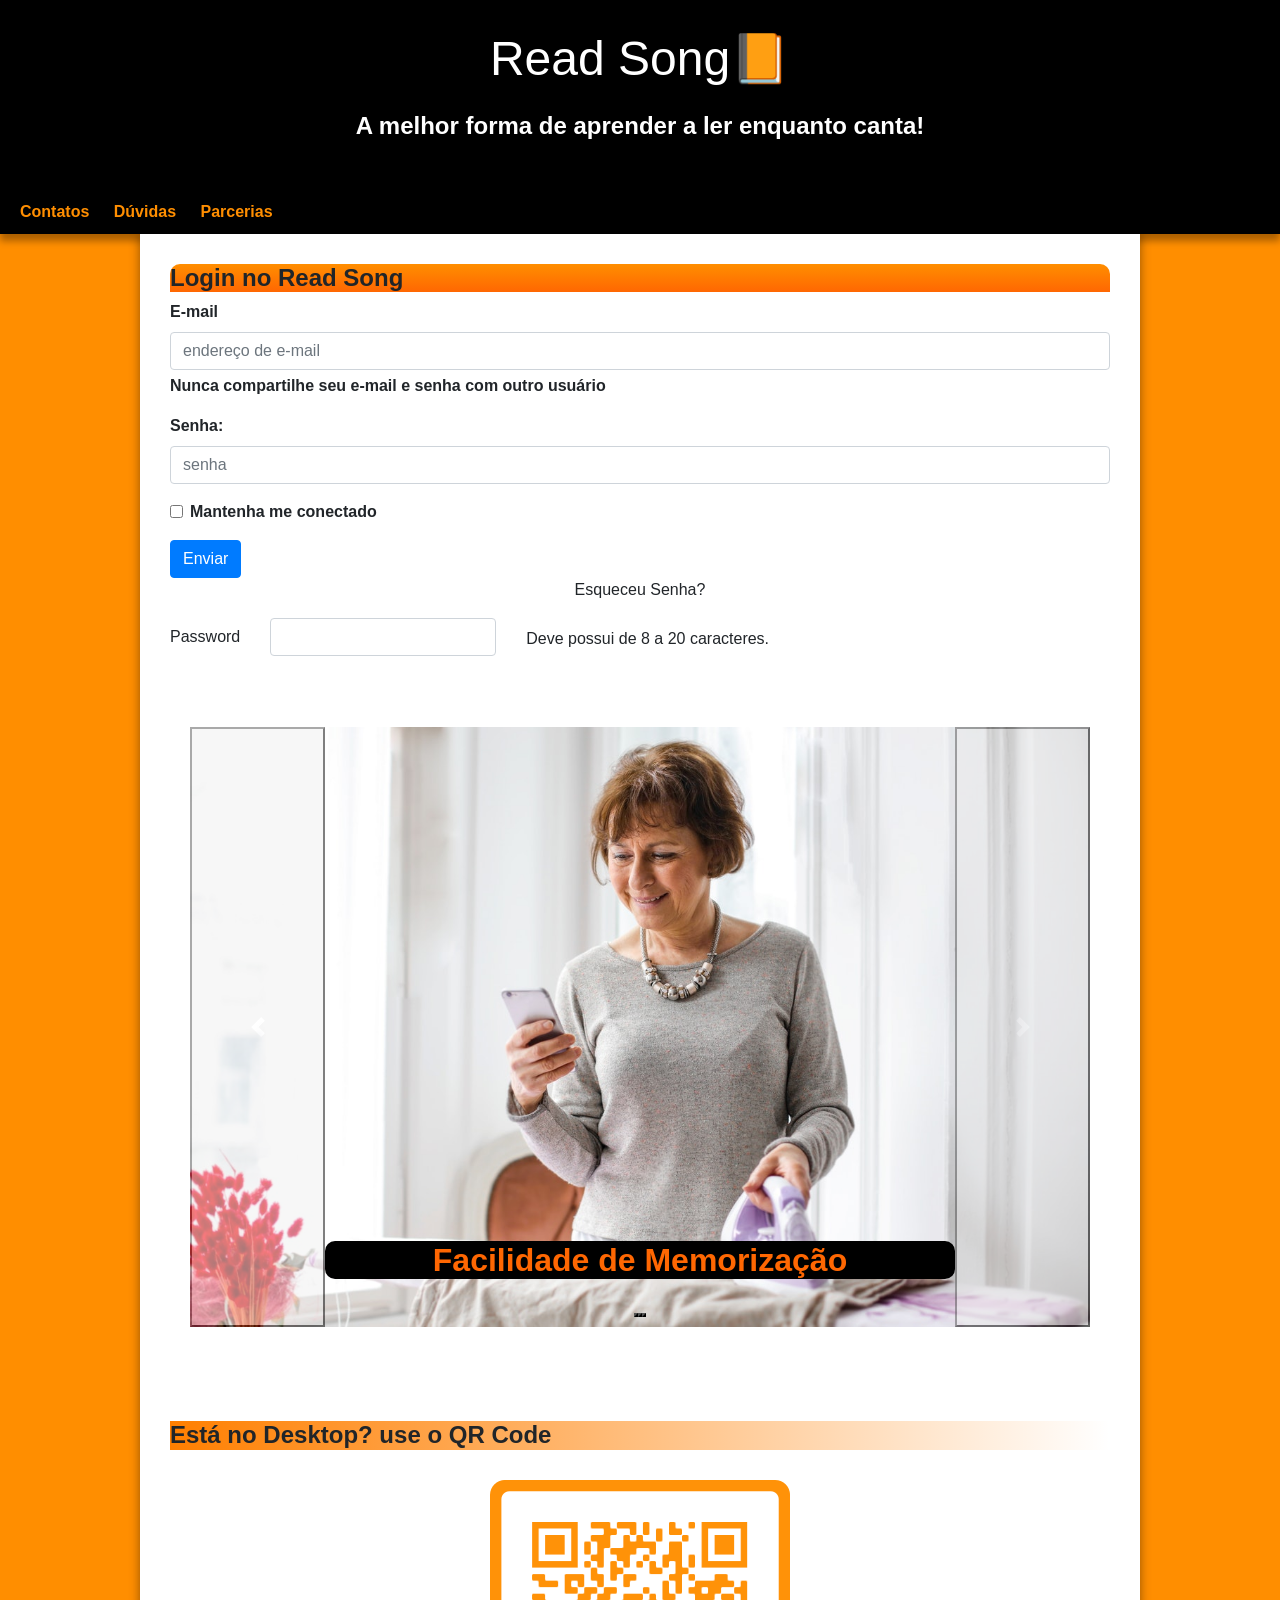
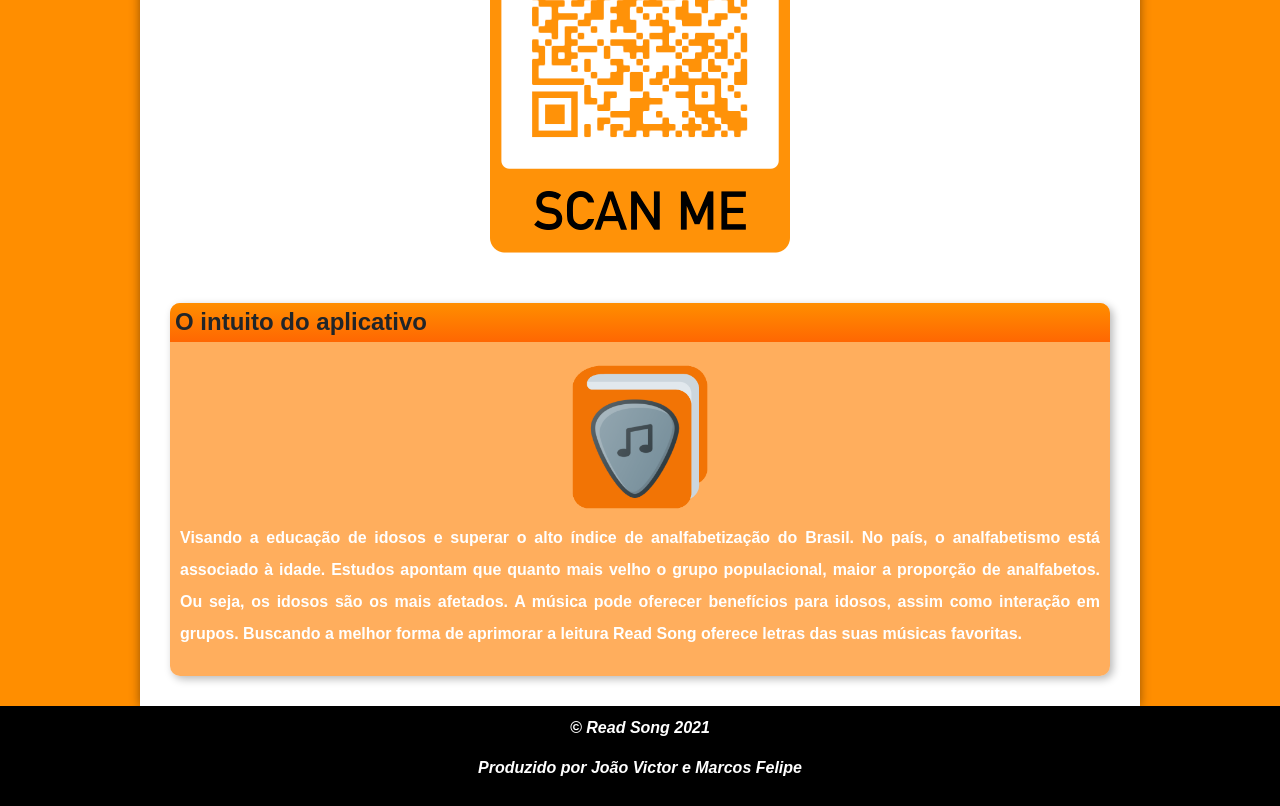
<file: index.html>
<!DOCTYPE html>
<html lang="pt-br">

<head>
    <meta charset="UTF-8">
    <meta http-equiv="X-UA-Compatible" content="IE=edge">
    <meta name="viewport" content="width=device-width, initial-scale=1.0">
    <link rel="shortcut icon" href="imagens/ReadSong_.png" type="image/x-icon">
    <!-- Bootstrap CSS -->
    <link rel="stylesheet" href="https://stackpath.bootstrapcdn.com/bootstrap/4.1.3/css/bootstrap.min.css"
        integrity="sha384-MCw98/SFnGE8fJT3GXwEOngsV7Zt27NXFoaoApmYm81iuXoPkFOJwJ8ERdknLPMO" crossorigin="anonymous">
        <link rel="stylesheet" href="estilo/style.css">
    <title>Read Song</title>
</head>

<body>
    <header>
        <h1 id="logo">Read Song</h1>
        <p>A melhor forma de aprender a ler enquanto canta!</p>
    </header>
    <nav>
        <a href="#">Contatos</a>
        <a href="#">Dúvidas</a>
        <a href="#">Parcerias</a>
    </nav>
    <main>
        <article>
            <h3 class="login">Login no Read Song</h3>
            <form>
                <div class="mb-3">
                    <label for="exampleInputEmail1" class="form-label">E-mail</label>
                    <input type="email" class="form-control" id="exampleInputEmail1" aria-describedby="emailHelp"
                        placeholder="endereço de e-mail">
                    <div id="emailHelp" class="form-text"> Nunca compartilhe seu e-mail e senha com outro usuário</div>
                </div>
                <div class="mb-3">
                    <label for="exampleInputPassword1" class="form-label">Senha: </label>
                    <input type="password" class="form-control" id="exampleInputPassword1" placeholder="senha">
                </div>
                <div class="mb-3 form-check">
                    <input type="checkbox" class="form-check-input" id="exampleCheck1">
                    <label class="form-check-label" for="exampleCheck1">Mantenha me conectado</label>
                </div>

                <button type="submit" class="btn btn-primary" onclick="clicar()">Enviar</button>

            </form>

            <p>Esqueceu Senha?</p>
            <div class="row g-3 align-items-center">
                <div class="col-auto">
                    <label for="inputPassword6" class="col-form-label">Password</label>
                </div>
                <div class="col-auto">
                    <input type="password" id="inputPassword6" class="form-control"
                        aria-describedby="passwordHelpInline">
                </div>
                <div class="col-auto">
                    <span id="passwordHelpInline" class="form-text">
                        Deve possui de 8 a 20 caracteres.
                    </span>
                </div>
            </div>
            <br>

            <div id="carousel">
                <div id="carouselExampleCaptions" class="carousel slide" data-bs-ride="carousel">
                    <div class="carousel-indicators">
                      <button type="button" data-bs-target="#carouselExampleCaptions" data-bs-slide-to="0" class="active" aria-current="true" aria-label="Slide 1"></button>
                      <button type="button" data-bs-target="#carouselExampleCaptions" data-bs-slide-to="1" aria-label="Slide 2"></button>
                      <button type="button" data-bs-target="#carouselExampleCaptions" data-bs-slide-to="2" aria-label="Slide 3"></button>
                    </div>
                    <div class="carousel-inner">
                      <div class="carousel-item active">
                        <img src="imagens/read1.jpg" class="d-block w-100" alt="...">
                        <div class="carousel-caption d-none d-md-block">
                          <h5>Facilidade de Memorização</h5>
                        </div>
                      </div>
                      <div class="carousel-item">
                        <img src="imagens/read2.jpg" class="d-block w-100" alt="...">
                        <div class="carousel-caption d-none d-md-block">
                          <h5>Aprender em qualquer lugar</h5>
                        </div>
                      </div>
                      <div class="carousel-item">
                        <img src="imagens/read3.jpg" class="d-block w-100" alt="...">
                        <div class="carousel-caption d-none d-md-block">
                          <h5>Suas músicas favoritas</h5>
                        </div>
                      </div>
                    </div>
                    <button class="carousel-control-prev" type="button" data-bs-target="#carouselExampleCaptions" data-bs-slide="prev">
                      <span class="carousel-control-prev-icon" aria-hidden="true"></span>
                      <span class="visually-hidden"></span>
                    </button>
                    <button class="carousel-control-next" type="button" data-bs-target="#carouselExampleCaptions" data-bs-slide="next">
                      <span class="carousel-control-next-icon" aria-hidden="true"></span>
                      <span class="visually-hidden"></span>
                    </button>
                  </div>

                  <script src="https://cdn.jsdelivr.net/npm/bootstrap@5.1.3/dist/js/bootstrap.bundle.min.js" integrity="sha384-ka7Sk0Gln4gmtz2MlQnikT1wXgYsOg+OMhuP+IlRH9sENBO0LRn5q+8nbTov4+1p" crossorigin="anonymous"></script>
            </div>

            <h2>Está no Desktop? use o QR Code</h2>
            <img src="imagens/qr-cod.png" class="img-code" alt="QR-CODE">

        </article>


        <aside>
            <h3>O intuito do aplicativo</h3>
            <img src="imagens/ReadSong_.png" class="img-fluid" alt="Logo">
            <p>Visando a educação de idosos e superar o alto índice de analfabetização do Brasil. No país, o analfabetismo está associado à idade. Estudos apontam que quanto mais velho o grupo populacional, maior a proporção de analfabetos. Ou seja, os idosos são os mais afetados. A música pode oferecer benefícios para idosos, assim como interação em grupos. Buscando a melhor forma de aprimorar a leitura Read Song oferece letras das suas músicas favoritas.</p>
        </aside>
    </main>
    <footer>
        <p>️&copy; Read Song 2021</p>
        <p>Produzido por João Victor e Marcos Felipe</p>
    </footer>

    <script>
        var c = window.document.getElementsByClassName("login")[0]; 
        function clicar() {
            c.innerText = "Tudo pronto!!!"; 
            c.style.background = '#E54818'; 
        }
    </script>
</body>

</html>
</file>
<file: estilo/style.css>
@charset "UTF-8"; 

:root {
    --color1: #FF8E00; 
    --color2: #FF7F00; 
    --color3: #FF6702; 
    --color4: #FF551B; 
    --color5: #E54818; 

    --font-padrão: Arial, Helvetica, sans-serif; 
}

* {
    margin: 0px;
    padding: 0px;
}

body {
    background-color: var(--color1);
    font-family: var(--font-padrão);
}

header {
    background-color: black;
    text-align: center;
    padding: 30px;
}

header > h1 {
    color: white;
    font-weight: normal; 
    font-size: 3em;
    margin-bottom: 20px;
}

h1#logo::after {
    content: '\1F4D9';
}


header > p {
    color: white;
    font-size: 1.5em;
    font-weight: bolder;
}

nav {
    background-color: black;
    padding: 10px;
    box-shadow: 0px 7px 7px rgba(0, 0, 0, 0.329);
}

nav > a {
    color: var(--color1);
    text-decoration: none;
    padding: 10px;
    font-weight: bold;
    border-radius: 5px;
    transition-duration: 0.5s;
}

nav > a:hover {
    background-color: white;
    color: var(--color2);
}

main {
    background-color: white;
    margin: auto;
    max-width: 1000px;
    min-height: 300px;
    text-align: center;
    padding: 30px;
    box-shadow: 0px 0px 10px rgba(0, 0, 0, 0.418);
}

main h3
{ 
    font-weight: bold;
    text-align: left;
    background-image: linear-gradient(to bottom, var(--color1), var(--color3));
    border-radius: 10px 10px 0px 0px;
    font-size: 1.5em;
}

main h2 {
    font-weight: bold;
    text-align: left;
    background-image: linear-gradient(to right, var(--color2), transparent);
    font-size: 1.5em;
    margin-bottom: 30px;
}

main form {
    text-align: left;
    font-weight: bolder;
}

div#carousel {
    padding: 20px;
    padding-bottom: 10%;
    padding-top: 5%;
}

div#carousel h5 {
    color: var(--color3);
    font-size: 2em;
    font-weight: bolder;
    background-color: black;
    border-radius: 10px;
}


aside {
    background-color: #ff8000a2;
    padding: 10px;
    border-radius: 10px;
    box-shadow: 3px 3px 8px rgba(0, 0, 0, 0.281);
    margin-top: 50px;
}

aside > h3 {
    font-weight: bold;
    padding: 5px;
    margin: -10px -10px 0px -10px;
    border-radius: 10px 10px 0px 0px;
    margin-bottom: 20px;
}

.img-fluid {
    max-width: 150px;
    margin-bottom: 10px;
}

aside > p {
    color:  white;
    font-weight: bolder;
    text-align: justify;
    font-size: 1em;
    line-height: 2em;
}



footer {
    background-color: black;
    text-align: center;
    padding: 10px;
}

footer > p {
    color: white;
    font-weight: bolder;
    font-style: italic;
}
</file>
